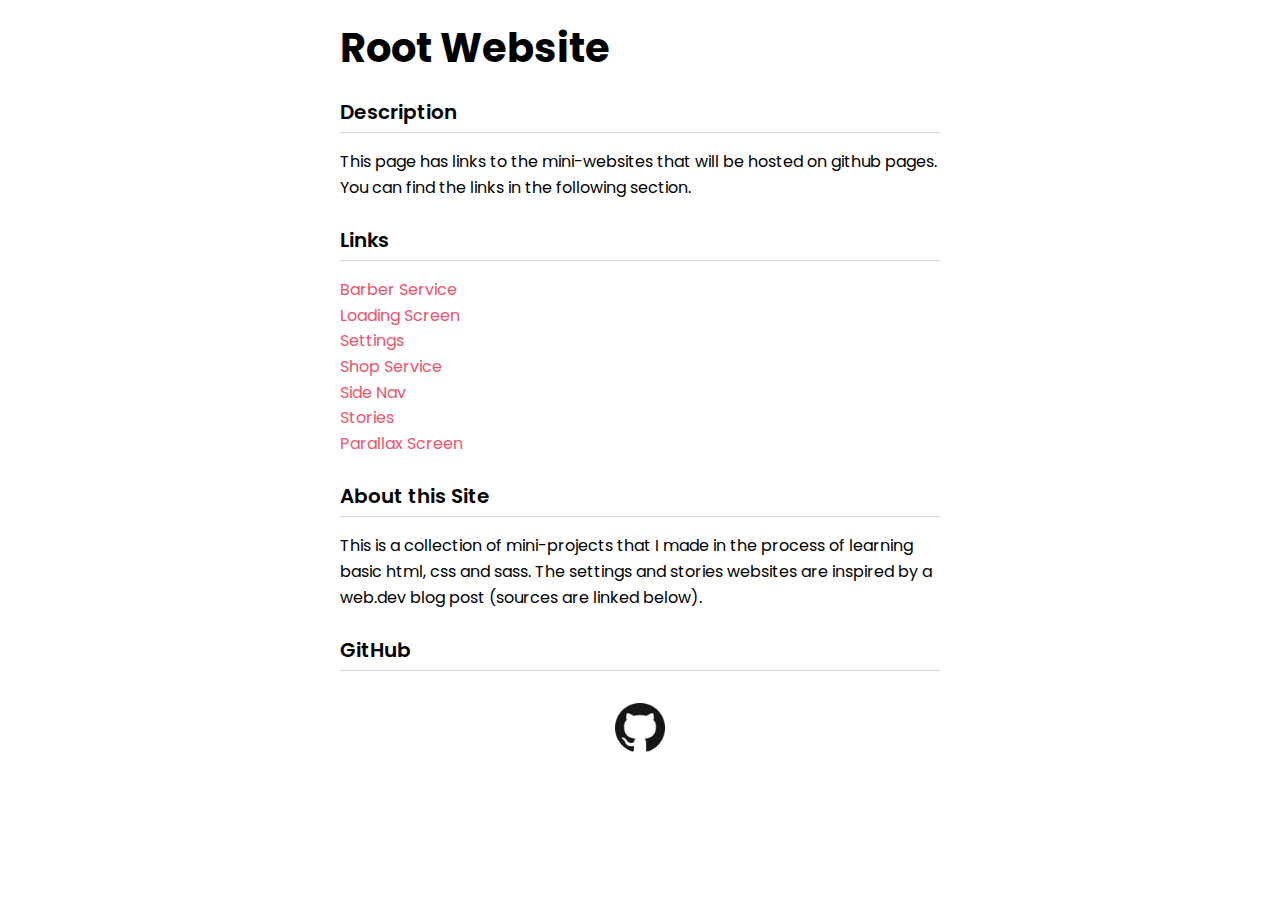
<file: index.html>
<!DOCTYPE html>
<html lang="en">
<head>
    <meta charset="UTF-8">
    <meta http-equiv="X-UA-Compatible" content="IE=edge">
    <meta name="viewport" content="width=device-width, initial-scale=1.0">
    <title>Root Website</title>
    <link rel="preconnect" href="https://fonts.googleapis.com">
<link rel="preconnect" href="https://fonts.gstatic.com" crossorigin>
<link href="https://fonts.googleapis.com/css2?family=Poppins&display=swap" rel="stylesheet">
    <link rel="stylesheet" href="index.css">
</head>
<body class='container'>
    
    <header >
        <h1>Root Website</h1>
    </header>

    <section>
        <h2>Description</h2>
        <article class="desc">
            This page has links to the mini-websites that will be hosted on 
            github pages. You can find the links in the following section.
        </article>
    </section>

    <section>
        <h2>Links</h2>
        <ul class="links">
            <li><a href="/mini-websites-compilation/barber-service/">Barber Service</a></li>
            <li><a href="/mini-websites-compilation/loading-screen/">Loading Screen</a></li>
            <li><a href="/mini-websites-compilation/settings/">Settings</a></li>
            <li><a href="/mini-websites-compilation/shop-service/">Shop Service</a></li>
            <li><a href="/mini-websites-compilation/side-nav/">Side Nav</a></li>
            <li><a href="/mini-websites-compilation/stories/">Stories</a></li>
            <li><a href="/mini-websites-compilation/parallax-screen/">Parallax Screen</a></li>
        </ul>
    </section>

    <section class="about">
        <h2>About this Site</h2>
        <article>
            This is a collection of mini-projects that I made in the process of learning basic html, css and sass. The settings and stories websites are inspired by a web.dev blog post (sources are linked below).
        </article>
    </section>

    <section class="github-link">
        <h2>GitHub</h2>
        <div class="github-img">    
            <a href="https://github.com/KrishnaBellamkonda"><img id="github" src="./github-pages-website/GitHub-Mark-64px.png" alt="github-link"></a>
        </div>
    </section>

</body>
</html>
</file>
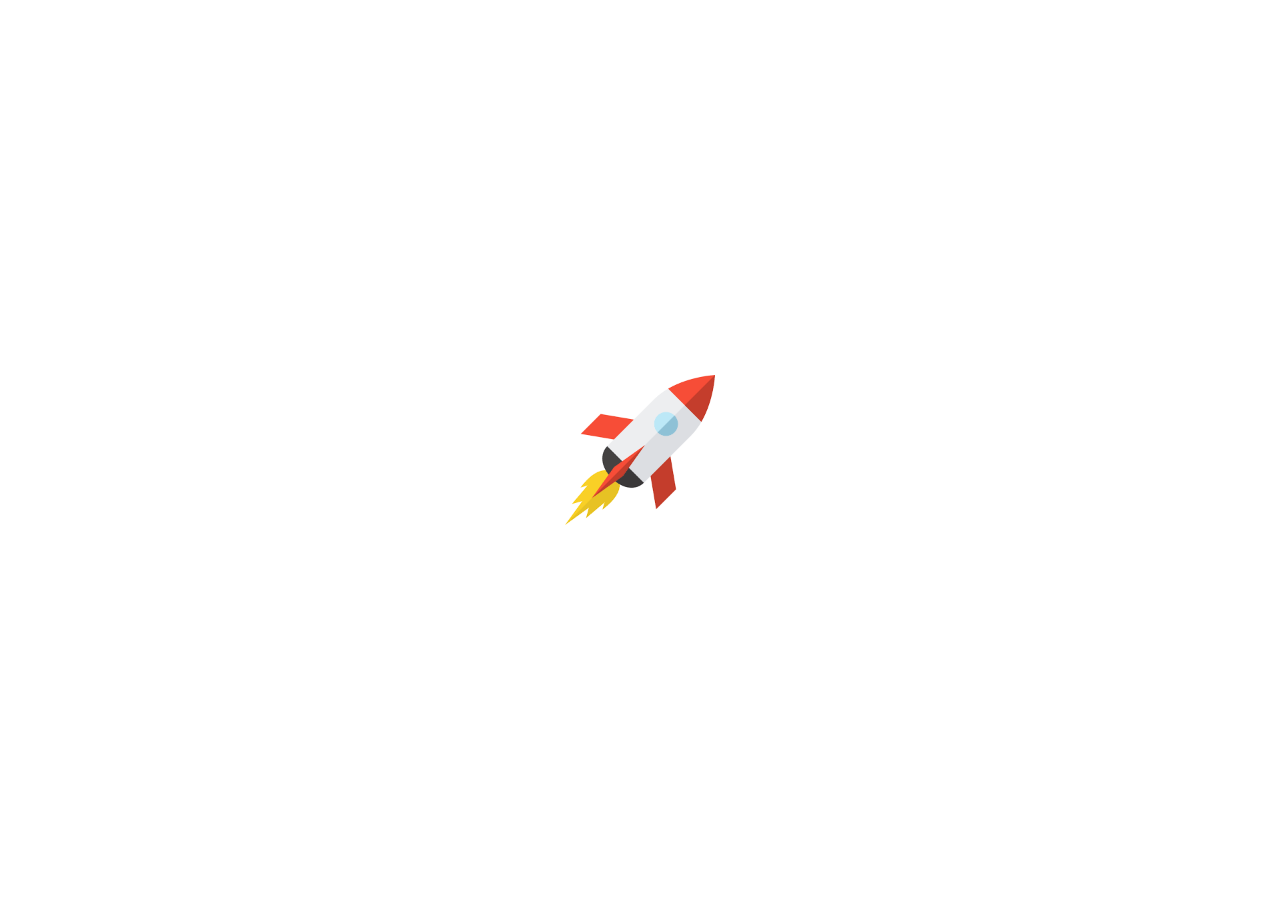
<file: loading-screen/index.html>
<!DOCTYPE html>
<html lang="en">
<head>
    <meta charset="UTF-8">
    <meta http-equiv="X-UA-Compatible" content="IE=edge">
    <meta name="viewport" content="width=device-width, initial-scale=1.0">
    <title>Loading Screen</title>
    <link rel="stylesheet" href="./style/style.css">
    
</head>
<body>

    <main class="main-content">
       
        <img class="cloud-1" id="cloud2" src="./pics/cloud.png" alt="">
        <img class="rocket" src="./pics/rocket.png" alt="">
        
        <img class="cloud-2" id="cloud1" src="./pics/cloud.png" alt="">
            
    </main>


</body>
</html>
</file>
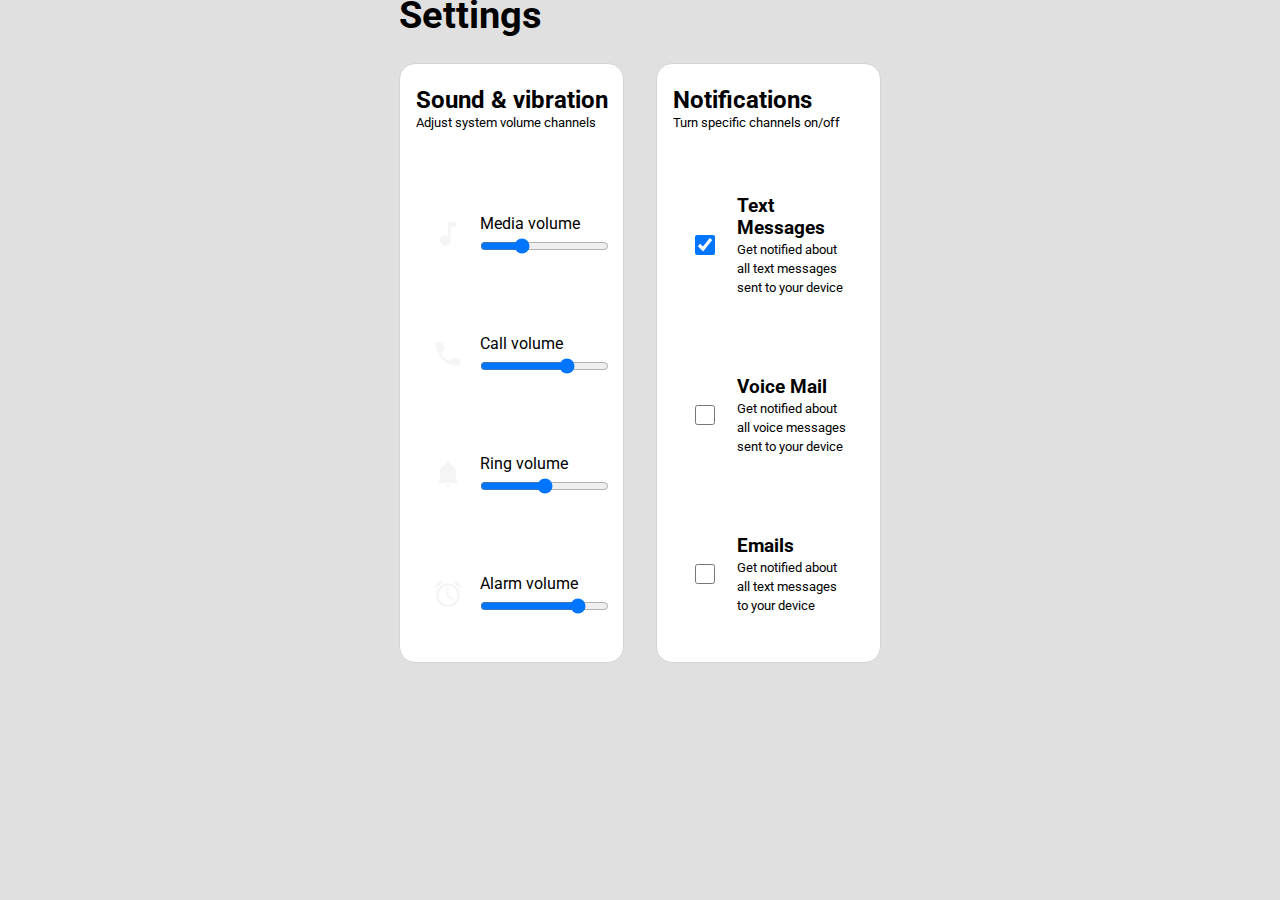
<file: settings/index.html>
<!DOCTYPE html>
<html lang="en">
<head>
    <meta charset="UTF-8">
    <meta http-equiv="X-UA-Compatible" content="IE=edge">
    <meta name="viewport" content="width=device-width, initial-scale=1.0">
    <link rel="preconnect" href="https://fonts.gstatic.com">
    <link href="https://fonts.googleapis.com/css2?family=Roboto&display=swap" rel="stylesheet">
    <link rel="stylesheet" href="./style/style.css">
    <title>Settings</title>
</head>
<body>
    <main>
        <h1>Settings</h1>
        
        <form>
  
          <section>
            <header>
              <h2>Sound & vibration</h2>
              <small>Adjust system volume channels</small>
            </header>
            
            <fieldset>
              
              <div class="fieldset-item">
                <picture aria-hidden="true">
                  <svg viewBox="0 0 24 24">
                    <title>A note icon</title>
                    <path d="M12 3v10.55c-.59-.34-1.27-.55-2-.55-2.21 0-4 1.79-4 4s1.79 4 4 4 4-1.79 4-4V7h4V3h-6z"/>
                  </svg>
                </picture>
                <div class="input-stack">
                  <label 
                    for="media-volume" 
                    id="media-volume" 
                    aria-hidden="true">
                      Media volume
                  </label>
                  <input 
                    name="media-volume" 
                    aria-labelledby="media-volume" 
                    type="range" 
                    value="3" 
                    max="10" 
                    style="--track-fill: 30%"
                  >
                </div>
              </div>
  
              <div class="fieldset-item">
                <picture aria-hidden="true">
                  <title>A phone icon</title>
                  <svg viewBox="0 0 24 24">
                    <path d="M6.62 10.79c1.44 2.83 3.76 5.14 6.59 6.59l2.2-2.2c.27-.27.67-.36 1.02-.24 1.12.37 2.33.57 3.57.57.55 0 1 .45 1 1V20c0 .55-.45 1-1 1-9.39 0-17-7.61-17-17 0-.55.45-1 1-1h3.5c.55 0 1 .45 1 1 0 1.25.2 2.45.57 3.57.11.35.03.74-.25 1.02l-2.2 2.2z"/>
                  </svg>
                </picture>
                <div class="input-stack">
                  <label for="call-volume" id="call-volume" aria-hidden="true">Call volume</label>
                  <input 
                    name="call-volume" 
                    aria-labelledby="call-volume" 
                    type="range" 
                    value="7" 
                    max="10" 
                    style="--track-fill: 70%"
                  >
                </div>
              </div>
  
              <div class="fieldset-item">
                <picture aria-hidden="true">
                  <svg viewBox="0 0 24 24">
                    <title>A bell icon</title>
                    <path d="M12 22c1.1 0 2-.9 2-2h-4c0 1.1.89 2 2 2zm6-6v-5c0-3.07-1.64-5.64-4.5-6.32V4c0-.83-.67-1.5-1.5-1.5s-1.5.67-1.5 1.5v.68C7.63 5.36 6 7.92 6 11v5l-2 2v1h16v-1l-2-2z"/>
                  </svg>
                </picture>
                <div class="input-stack">
                  <label for="ring-volume" id="ring-volume" aria-hidden="true">Ring volume</label>
                  <input 
                    name="ring-volume" 
                    aria-labelledby="ring-volume" 
                    type="range" 
                    value="5" 
                    max="10" 
                    style="--track-fill: 50%"
                  >
                </div>
              </div>
  
              <div class="fieldset-item">
                <picture aria-hidden="true">
                  <svg viewBox="0 0 24 24">
                    <title>An alarm clock icon</title>
                    <path d="M22 5.72l-4.6-3.86-1.29 1.53 4.6 3.86L22 5.72zM7.88 3.39L6.6 1.86 2 5.71l1.29 1.53 4.59-3.85zM12.5 8H11v6l4.75 2.85.75-1.23-4-2.37V8zM12 4c-4.97 0-9 4.03-9 9s4.02 9 9 9c4.97 0 9-4.03 9-9s-4.03-9-9-9zm0 16c-3.87 0-7-3.13-7-7s3.13-7 7-7 7 3.13 7 7-3.13 7-7 7z"/>
                  </svg>
                </picture>
                <div class="input-stack">
                  <label for="alarm-volume" id="alarm-volume" aria-hidden="true">Alarm volume</label>
                  <input 
                    name="alarm-volume" 
                    aria-labelledby="alarm-volume" 
                    type="range" 
                    value="8" 
                    max="10" 
                    style="--track-fill: 80%"
                  >
                </div>
              </div>
              
            </fieldset>
          </section>
  
          <section>
            <header>
              <h2>Notifications</h2>
              <small>Turn specific channels on/off</small>
            </header>
            
            <fieldset>
  
              <div class="fieldset-item">
                <input 
                  type="checkbox"
                  checked
                  id="text-notifications"
                  name="text-notifications"
                >
                <div class="input-stack">
                  <label for="text-notifications">
                    <h3>Text Messages</h3>
                    <small>Get notified about all text messages sent to your device</small>
                  </label>
                </div>
              </div>
  
              <div class="fieldset-item">
                <input 
                  type="checkbox"
                  id="voice-notifications"
                  name="voice-notifications"
                >
                <div class="input-stack">
                  <label for="voice-notifications">
                    <h3>Voice Mail</h3>
                    <small>Get notified about all voice messages sent to your device</small>
                  </label>
                </div>
              </div>
  
              <div class="fieldset-item">
                <input 
                  type="checkbox"
                  id="email-notifications"
                  name="email-notifications"
                >
                <div class="input-stack">
                  <label for="email-notifications">
                    <h3>Emails</h3>
                    <small>Get notified about all text messages to your device</small>
                  </label>
                </div>
              </div>
  
            </fieldset>
          </section>
  
        </form>
      </main>

      <script src="./app.js"></script>
</body>
</html>
</file>
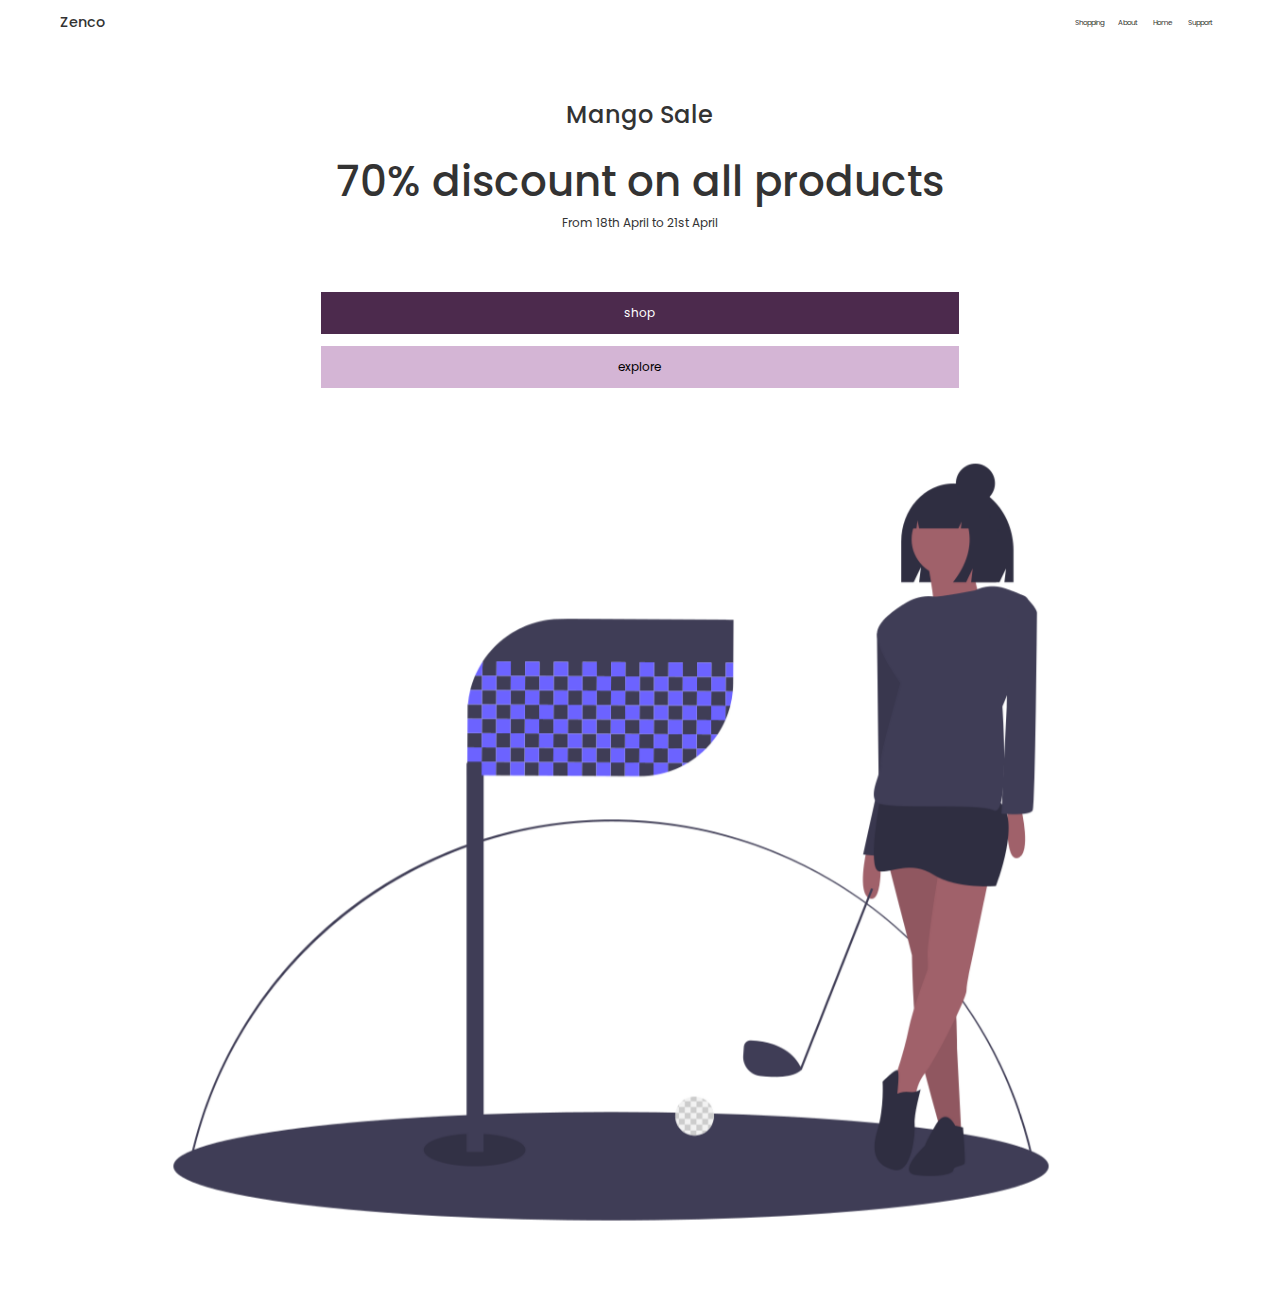
<file: shop-service/index.html>
<!DOCTYPE html>
<html lang="en">
<head>
    <meta charset="UTF-8">
    <meta http-equiv="X-UA-Compatible" content="IE=edge">
    <meta name="viewport" content="width=device-width, initial-scale=1.0">
    <link rel="preconnect" href="https://fonts.gstatic.com">
    <link href="https://fonts.googleapis.com/css2?family=Poppins:wght@400;600&display=swap" rel="stylesheet">
    <link rel="stylesheet" href="https://maxcdn.bootstrapcdn.com/bootstrap/3.4.1/css/bootstrap.min.css">
    <script src="https://ajax.googleapis.com/ajax/libs/jquery/3.5.1/jquery.min.js"></script>
    <script src="https://maxcdn.bootstrapcdn.com/bootstrap/3.4.1/js/bootstrap.min.js"></script>
    <link rel="stylesheet" href="./style.css">
    <title>Zenco Page Layout</title>
</head>
<body>
    
    <div class="circle big"></div>
    <div class="circle small"></div>


    <div class="container">

        <header>
            <h1>Zenco</h1>
            <ul class="toggles">
                <li><a href="#">Shopping</a></li>
                <li><a href="#">About</a></li>
                <li><a href="#">Home</a></li>
                <li><a href="#">Support</a></li>
            </ul>
        </header>


        <main>

            <h3>Mango Sale</h3>
            <h2>70% discount on all products</h2>
            <p>From 18th April to 21st April</p>

            <div class="buttons">
                <div class="button shop">
                    <a href="#" class="button">
                        shop
                    </a>
                </div>
                
                <div class="button explore">
                    <a href="#" class="button explore">
                        explore
                    </a>
                </div>
            </div>

        </main>

                
        <div id = "gal" class="carousel slide" data-ride="carousel">
            
            <div class="carousel-indicators">
                <ol>
                    <li href="#gal" class="carousel-indicator" data-slide-to="0"></li>
                    <li href="#gal" class="carousel-indicator" data-slide-to="1"></li>
                    <li href="#gal" class="carousel-indicator" data-slide-to="2"></li>
                    <li href="#gal" class="carousel-indicator" data-slide-to="3"></li>
                </ol>
            </div>
            <!-- Slide -->
            <div class="carousel-inner">
                <div class="item active">
                    <img src="./pics/golf.png" alt="">
                    <h4 class="carousel-caption"></h4>
                </div>
                <div class="item">
                    <img src="./pics/fashion_remove_bg.png" alt="">
                    <h4 class="carousel-caption"></h4>
                </div>
                <div class="item">
                    <img src="./pics/mail_removed_bg.png" alt="">
                    <h4 class="carousel-caption"></h4>
                </div>
            </div>
        </div>


        

    </div>


</body>
</html>
</file>
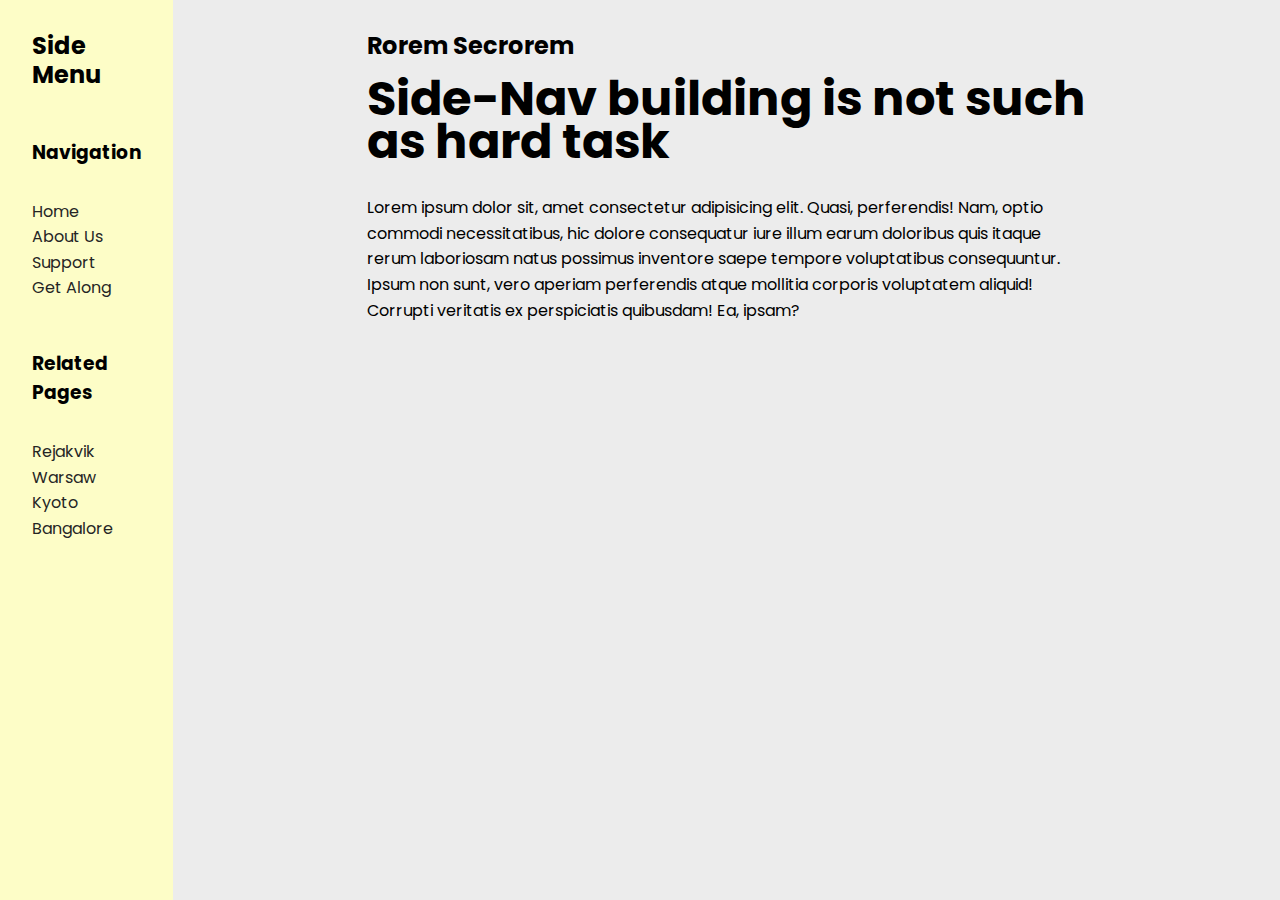
<file: side-nav/index.html>
<!DOCTYPE html>
<html lang="en">
<head>
    <meta charset="UTF-8">
    <meta http-equiv="X-UA-Compatible" content="IE=edge">
    <meta name="viewport" content="width=device-width, initial-scale=1.0">
    <link rel="stylesheet" href="./style/style.css">
    <link rel="preconnect" href="https://fonts.googleapis.com">
    <link rel="preconnect" href="https://fonts.gstatic.com" crossorigin>
    <link href="https://fonts.googleapis.com/css2?family=Poppins&display=swap" rel="stylesheet">
    <title>Side Nav</title>
</head>
<body>
    
    <aside class="sidenav" id="sidenav">
        <div class="sidenav-container">

            <h1>Side Menu</h1>
            <nav>
                <h3>Navigation</h3>
                <ul>
                    <li><a href="#">Home</a></li>
                </ul>
                <ul>
                    <li><a href="#">About Us</a></li>
                </ul>
                <ul>
                    <li><a href="#">Support</a></li>
                </ul>
                <ul>
                    <li><a href="#">Get Along</a></li>
                </ul>
            </nav>
            <div class="related-pages">
                <h3>Related Pages</h3>
                <ul>
                    <li><a href="#">Rejakvik</a></li>
                </ul>
                <ul>
                    <li><a href="#">Warsaw</a></li>
                </ul>
                <ul>
                    <li><a href="#">Kyoto</a></li>
                </ul>
                <ul>
                    <li><a href="#">Bangalore</a></li>
                </ul>
            </div>
        </div>

        <a href="#" id="sidenav-close" class="sidenav-close"></a>
    </aside>

    <main>
        <header>
            <a href="#sidenav" id="hamburger">
                <svg viewBox="0 0 100 80" width="40" height="40">
                    <rect width="100" height="20"></rect>
                    <rect y="30" width="100" height="20"></rect>
                    <rect y="60" width="100" height="20"></rect>
                </svg>
            </a>
              <h1>Rorem Secrorem</h1>
        </header>

        <h2>Side-Nav building is not such as hard task</h2>
        <p>Lorem ipsum dolor sit, amet consectetur adipisicing elit. Quasi, perferendis! Nam, optio commodi necessitatibus, hic dolore consequatur iure illum earum doloribus quis itaque rerum laboriosam natus possimus inventore saepe tempore voluptatibus consequuntur. Ipsum non sunt, vero aperiam perferendis atque mollitia corporis voluptatem aliquid! Corrupti veritatis ex perspiciatis quibusdam! Ea, ipsam?</p>
    </main>

    <script src="./app.js"></script>
</body>
</html>
</file>
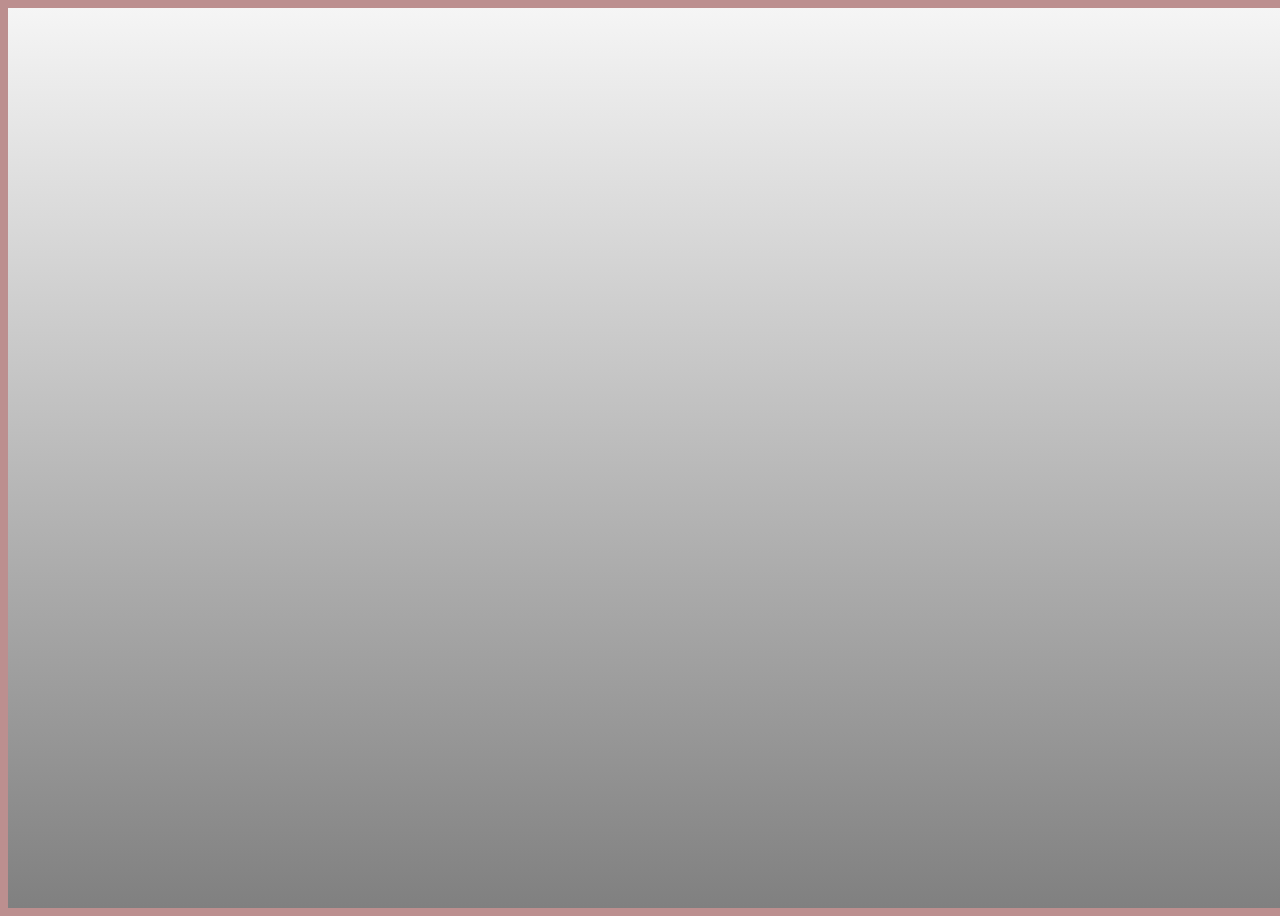
<file: stories/index.html>
<!DOCTYPE html>
<html lang="en">
<head>
    <meta charset="UTF-8">
    <meta http-equiv="X-UA-Compatible" content="IE=edge">
    <meta name="viewport" content="width=device-width, initial-scale=1.0">
    <link rel="stylesheet" href="./style/style.css">
    <title>Stories</title>
</head>
<body>
    
    <div class="stories"> 
        <section class="user">
          <article class="story" style="--bg: url(https://picsum.photos/480/840);"></article> 
          <article class="story" style="--bg: url(https://picsum.photos/480/841);"></article>
        </section>
        <section class="user">
          <article class="story" style="--bg: url(https://picsum.photos/481/840);"></article>
        </section>
        <section class="user">
          <article class="story" style="--bg: url(https://picsum.photos/481/841);"></article>
        </section>
        <section class="user">
          <article class="story" style="--bg: url(https://picsum.photos/482/840);"></article>
          <article class="story" style="--bg: url(https://picsum.photos/482/843);"></article>
          <article class="story" style="--bg: url(https://picsum.photos/482/844);"></article>
        </section>
      </div>
  

</body>
</html>
</file>
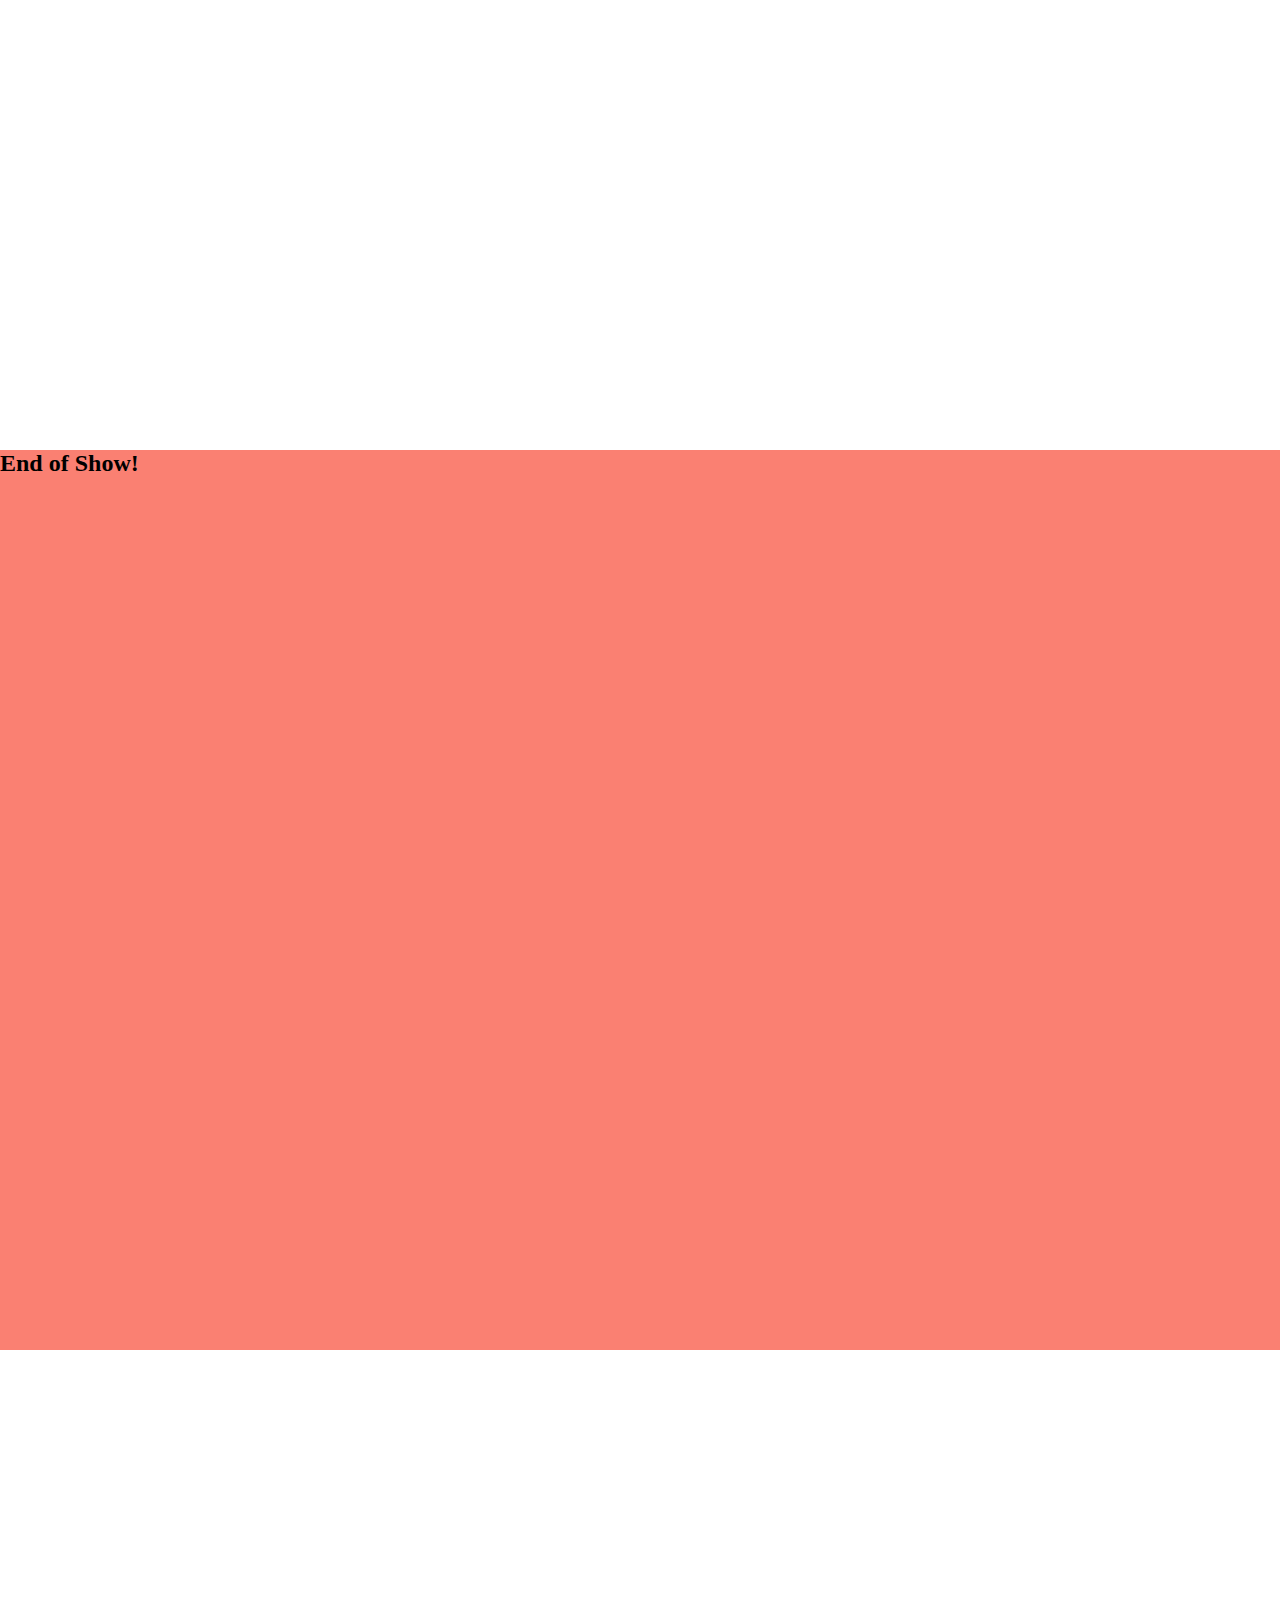
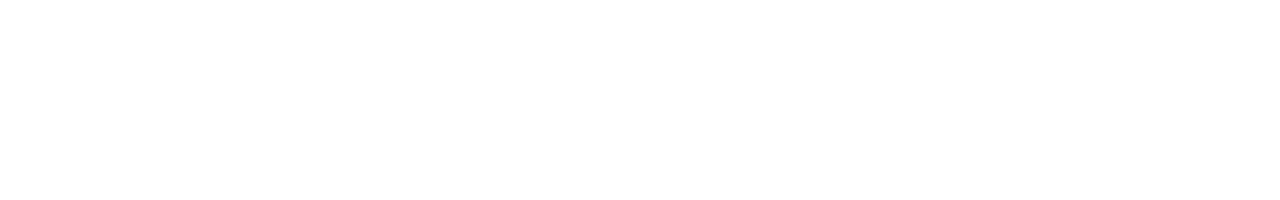
<file: parallax-screen/boxes_paralles.html>
<!DOCTYPE html>
<html lang="en">
<head>
    <meta charset="UTF-8">
    <meta http-equiv="X-UA-Compatible" content="IE=edge">
    <meta name="viewport" content="width=device-width, initial-scale=1.0">
    <title>Boxes Parallax</title>
    <link rel="stylesheet" href="./style/parallel.css">
</head>
<body>
    
    <div class="parallax">
        <div id="big-circle" class="circle big"></div>
        <div class="circle small"></div>
    </div>
    
    <div class="end">
        <h2>End of Show!</h2>
    </div>

    <script src="./parallax.js"></script>
</body>
</html>
</file>
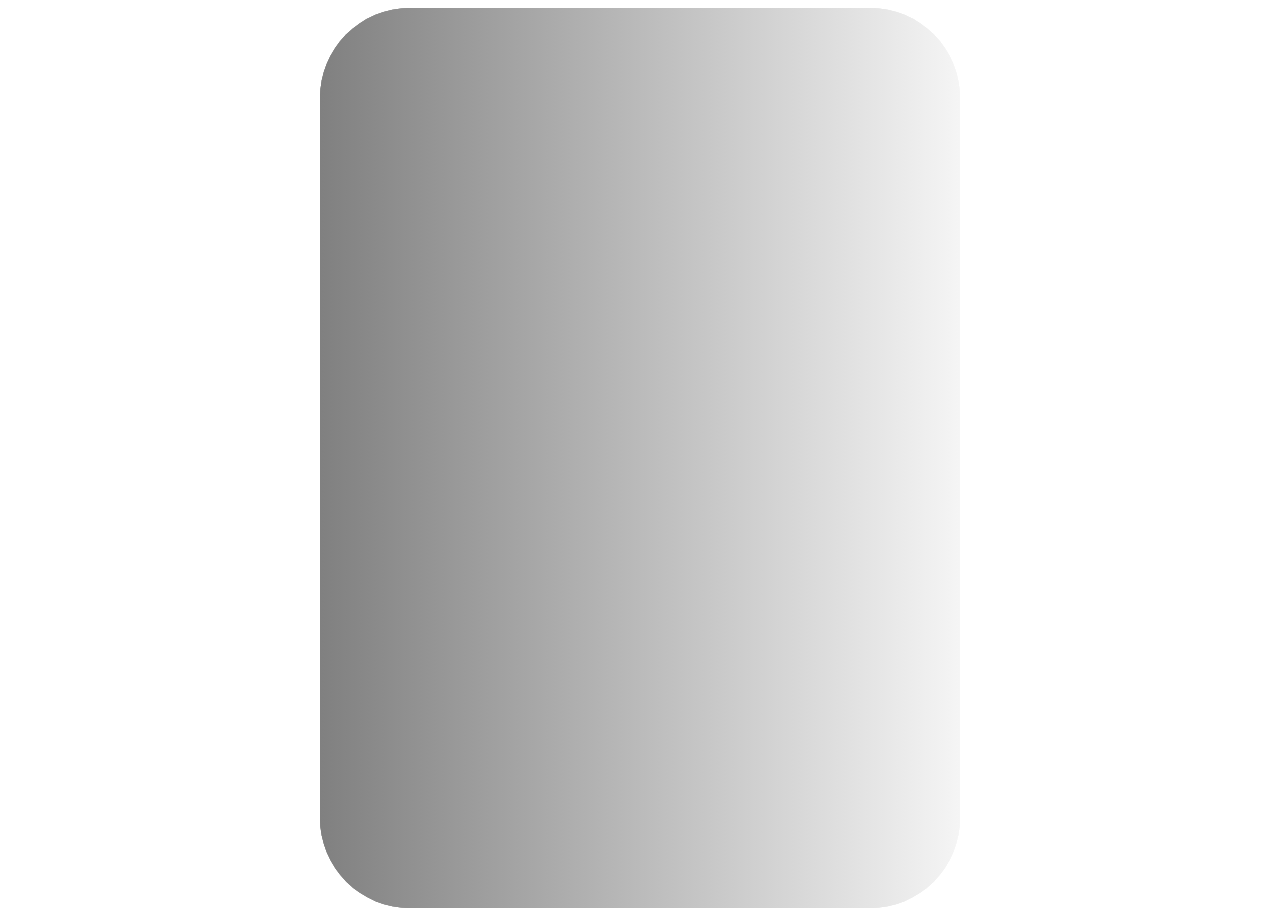
<file: stories/test/test.html>
<!DOCTYPE html>
<html lang="en">
<head>
    <meta charset="UTF-8">
    <meta http-equiv="X-UA-Compatible" content="IE=edge">
    <meta name="viewport" content="width=device-width, initial-scale=1.0">
    <link rel="stylesheet" href="./style/style.css">
    <title>Stories Test</title>
</head>
<body>
    
    <div class="stories">

       <section class="user" data-id="1">
           <article class="story" style="--bg:url(https://picsum.photos/480/840);"></article>
           <article class="story" style="--bg:url(https://picsum.photos/481/841);"></article>
           <article class="story" style="--bg:url(https://picsum.photos/482/840);"></article>
       </section>
       <section class="user" data-id="2">
           <article class="story" style="--bg:url(https://picsum.photos/483/841);"></article>
           <article class="story" style="--bg:url(https://picsum.photos/481/841);"></article>
           <article class="story" style="--bg:url(https://picsum.photos/483/843);"></article>
       </section>
       <section class="user" data-id="3">
           <article class="story" style="--bg:url(https://picsum.photos/482/846);"></article>
           <article class="story" style="--bg:url(https://picsum.photos/481/844);"></article>
           <article class="story" style="--bg:url(https://picsum.photos/482/842);"></article>
       </section>
       <section class="user" data-id="4">
           <article class="story" style="--bg:url(https://picsum.photos/481/844);"></article>
           <article class="story" style="--bg:url(https://picsum.photos/480/844);"></article>
           <article class="story" style="--bg:url(https://picsum.photos/482/839);"></article>
       </section>
    </div>

    <script src="./app.js"></script>
</body>
</html>


<!-- url(https://picsum.photos/482/844) -->
</file>
<file: index.css>
* {
    padding: 0;
    margin: 0;
    box-sizing: border-box;
}

/*Default fonts and sizes*/
*, html {
    font-size: 16px;
    font-family: 'Poppins', sans-serif;
}

html {
    --spacing-xl:2.5rem;
    --spacing-l:2rem;
    --spacing-m:1.5rem;
    --spacing-s:1rem;
    --spacing-xs:0.5rem;
    --spacing-xxs:0.25rem;
}

html {
    --clr-accent:rgb(236, 84, 109);
}

h1 {
    font-size: 2.5rem;
    line-height: 0.8em;
}

h2 {
    font-size: 1.25rem;
    line-height: 1.6em;
    font-weight: 600;
}

article {
    font-size: 1rem;
    line-height: 1.6em;
}

a {
    font-size: 1rem;
    line-height: 1.6em;
}

/*Utility*/
.container {
    max-width: clamp(200px,70%, 600px);
    margin: 0 auto;
}



/*Background*/

/*Sections*/
header {
    padding-block: var(--spacing-l);
}

section {
    margin-block-end: var(--spacing-m);
}

.links {
    list-style: none;
}

.links a {
    text-decoration: none;
    color: var(--clr-accent);

}

.links li:hover {
    transform: scale(1.1);
    transition: transform 0.3s ease-in;
}

h2 {
    padding-block-end: var(--spacing-xxs);
    border-block-end: solid 0.5px rgb(219, 213, 213);
    margin-block-end: var(--spacing-s);
}


.github-img {
    display: flex;
    justify-content: center;
}

#github {
    margin-block-start: var(--spacing-s);
    width: 50px;
    height: 50px;
}
</file>
<file: loading-screen/style/style.css>
* {
  padding: 0;
  margin: 0;
  -webkit-box-sizing: border-box;
          box-sizing: border-box;
}

body {
  position: absolute;
  height: 100vh;
  width: 100%;
  display: -webkit-box;
  display: -ms-flexbox;
  display: flex;
  -webkit-box-align: center;
      -ms-flex-align: center;
          align-items: center;
  -ms-flex-pack: distribute;
      justify-content: space-around;
  -webkit-box-orient: horizontal;
  -webkit-box-direction: normal;
      -ms-flex-direction: row;
          flex-direction: row;
}

body .main-content {
  position: absolute;
  width: 70%;
  height: 70%;
  overflow: hidden;
}

body .main-content .rocket {
  position: absolute;
  width: 150px;
  top: 50%;
  left: 50%;
  -webkit-transform: translate(-50%, -50%);
          transform: translate(-50%, -50%);
  -webkit-animation: RocketMove 4s ease-in infinite alternate;
          animation: RocketMove 4s ease-in infinite alternate;
}

body .main-content .cloud-1, body .main-content .cloud-2 {
  position: absolute;
  width: 100px;
}

body .main-content .cloud-1 {
  top: 20%;
  right: 70%;
  -webkit-transform: translate(130%, -300%);
          transform: translate(130%, -300%);
  -webkit-animation: cloudOneMove 2s ease-in infinite 1s;
          animation: cloudOneMove 2s ease-in infinite 1s;
}

body .main-content .cloud-2 {
  top: 75%;
  right: 17%;
  -webkit-transform: translate(-130%, 300%);
          transform: translate(-130%, 300%);
  -webkit-animation: cloudTwoMove 2s ease-in infinite 0.2s;
          animation: cloudTwoMove 2s ease-in infinite 0.2s;
}

@-webkit-keyframes RocketMove {
  from {
    -webkit-transform: translate(-50%, -50%);
            transform: translate(-50%, -50%);
  }
  to {
    -webkit-transform: translate(0%, 0%);
            transform: translate(0%, 0%);
  }
}

@keyframes RocketMove {
  from {
    -webkit-transform: translate(-50%, -50%);
            transform: translate(-50%, -50%);
  }
  to {
    -webkit-transform: translate(0%, 0%);
            transform: translate(0%, 0%);
  }
}

@-webkit-keyframes cloudOneMove {
  from {
    -webkit-transform: translate(130%, -300%);
            transform: translate(130%, -300%);
  }
  to {
    -webkit-transform: translate(-230%, 300%);
            transform: translate(-230%, 300%);
  }
}

@keyframes cloudOneMove {
  from {
    -webkit-transform: translate(130%, -300%);
            transform: translate(130%, -300%);
  }
  to {
    -webkit-transform: translate(-230%, 300%);
            transform: translate(-230%, 300%);
  }
}

@-webkit-keyframes cloudTwoMove {
  from {
    -webkit-transform: translate(230%, -300%);
            transform: translate(230%, -300%);
  }
  to {
    -webkit-transform: translate(-130%, 300%);
            transform: translate(-130%, 300%);
  }
}

@keyframes cloudTwoMove {
  from {
    -webkit-transform: translate(230%, -300%);
            transform: translate(230%, -300%);
  }
  to {
    -webkit-transform: translate(-130%, 300%);
            transform: translate(-130%, 300%);
  }
}
/*# sourceMappingURL=style.css.map */
</file>
<file: settings/style/style.css>
*, *::after, *::before {
  padding: 0;
  margin: 0;
  -webkit-box-sizing: border-box;
          box-sizing: border-box;
  border: none;
}

/*Global variables*/
/*Color*/
:root {
  --clr-accent:hsla(345, 100%, 73%, 0.979);
  --clr-entire-background:rgb(77, 77, 77);
  --clr-fieldset-background:rgb(224, 224, 224);
  --clr-slide-background:rgb(90, 90, 90);
}

/*Spacing and padding*/
:root {
  font-size: 16px;
  --spacing-sm:0.3rem;
  --spacing-m:0.6rem;
  --spacing-x:0.9rem;
  --spacing-xl:1.2rem;
}

/*Typography*/
body {
  font-family: 'Roboto', sans-serif;
}

h1 {
  font-size: 2.4em;
  line-height: 0.8em;
}

h2 {
  font-size: 1.5rem;
  line-height: 1em;
}

h4 {
  font-size: 1rem;
  line-height: 1.6em;
}

svg {
  height: clamp(1.5rem, 2rem, 3.5rem);
  width: clamp(1.5rem, 2rem, 3.5rem);
  fill: whitesmoke;
}

input[type="checkbox"] {
  height: clamp(0.75rem, 1.25rem, 2.5rem);
  width: clamp(0.75rem, 1.25rem, 2.5rem);
}

/*Layout*/
body {
  background-color: var(--clr-fieldset-background);
}

main {
  display: -ms-grid;
  display: grid;
  gap: 2rem;
  place-content: center;
  /*To place the content in the center, this is being used*/
  /*If max-width is not being used - place content with other columns does not work
    maybe a bug
    */
}

form {
  /*The main interaction between the two sections*/
  display: -ms-grid;
  display: grid;
  -ms-grid-columns: (minmax(calc(min(10ch, 100%)), 25ch))[auto-fit];
      grid-template-columns: repeat(auto-fit, minmax(calc(min(10ch, 100%)), 25ch));
  max-width: 89vw;
  gap: 2rem 2rem;
}

section {
  display: -ms-grid;
  display: grid;
  gap: 1rem;
  background-color: white;
  border: 1px solid #d4d4d4;
  border-radius: 1rem;
  -webkit-padding-after: 1rem;
          padding-block-end: 1rem;
}

section header {
  -webkit-padding-before: 1.5rem;
          padding-block-start: 1.5rem;
  -webkit-padding-after: 1rem;
          padding-block-end: 1rem;
  padding-inline: 1rem;
  text-align: left;
}

fieldset {
  display: -ms-grid;
  display: grid;
  gap: 1rem;
}

.fieldset-item {
  display: -ms-grid;
  display: grid;
  -ms-grid-columns: 2rem 1fr;
      grid-template-columns: 2rem 1fr;
  gap: 1rem;
  /*Padding*/
  -webkit-padding-start: 2rem;
          padding-inline-start: 2rem;
  -webkit-padding-end: 2rem;
          padding-inline-end: 2rem;
  padding-block: 2rem 2rem;
}

.fieldset-item picture {
  display: -webkit-box;
  display: -ms-flexbox;
  display: flex;
  -webkit-box-pack: justify;
      -ms-flex-pack: justify;
          justify-content: space-between;
  -webkit-box-align: center;
      -ms-flex-align: center;
          align-items: center;
}

.fieldset-item input[type="checkbox"] {
  margin: auto;
}

.input-stack {
  display: -webkit-box;
  display: -ms-flexbox;
  display: flex;
  -webkit-box-orient: vertical;
  -webkit-box-direction: normal;
      -ms-flex-direction: column;
          flex-direction: column;
  -webkit-box-align: start;
      -ms-flex-align: start;
          align-items: flex-start;
  -webkit-box-pack: justify;
      -ms-flex-pack: justify;
          justify-content: space-between;
}
/*# sourceMappingURL=style.css.map */
</file>
<file: shop-service/style.css>
*, *::after, *::before {
  padding: 0;
  margin: 0;
  -webkit-box-sizing: border-box;
          box-sizing: border-box;
  -webkit-margin-before: 0;
          margin-block-start: 0;
  -webkit-margin-after: 0;
          margin-block-end: 0;
  -webkit-margin-start: 0;
          margin-inline-start: 0;
  -webkit-margin-end: 0;
          margin-inline-end: 0;
  -webkit-padding-before: 0;
          padding-block-start: 0;
  -webkit-padding-after: 0;
          padding-block-end: 0;
  -webkit-padding-start: 0;
          padding-inline-start: 0;
  -webkit-padding-end: 0;
          padding-inline-end: 0;
}

/*Typography*/
html {
  font-size: 12px;
}

body {
  font-family: 'Poppins', sans-serif;
  text-align: center;
}

h1 {
  -webkit-margin-before: 0%;
          margin-block-start: 0%;
  font-size: 1.2rem;
  line-height: 1.2em;
}

h2 {
  font-size: 3.5rem;
  line-height: 0.9em;
}

h3 {
  font-size: 2rem;
  line-height: 1em;
}

p {
  font-size: 1rem;
  line-height: 1.6em;
}

a {
  font-size: 0.8rem;
  line-height: 1.2em;
}

/*Gradients*/
/* Images */
img {
  width: clamp(95%, 3rem, 10rem);
  height: clamp(95%, 3rem, 10rem);
  -o-object-fit: contain;
     object-fit: contain;
  -webkit-margin-end: 0;
          margin-inline-end: 0;
}

/*Sections*/
.container {
  width: clamp(90%, 93vw, 95%);
  margin: 0 auto;
}

header {
  -webkit-padding-before: 1em;
          padding-block-start: 1em;
  -webkit-padding-after: 1em;
          padding-block-end: 1em;
  -webkit-margin-after: 4rem;
          margin-block-end: 4rem;
  display: -webkit-box;
  display: -ms-flexbox;
  display: flex;
  -webkit-box-pack: justify;
      -ms-flex-pack: justify;
          justify-content: space-between;
  -webkit-box-align: center;
      -ms-flex-align: center;
          align-items: center;
}

header .toggles {
  display: -webkit-box;
  display: -ms-flexbox;
  display: flex;
  list-style-type: none;
}

header .toggles li {
  font-size: 0.6rem;
}

header .toggles li a {
  font-size: inherit;
  text-decoration: none;
  color: inherit;
}

header .toggles li {
  margin-inline: 1em;
}

main h3 {
  display: block;
  -webkit-margin-before: 1em;
          margin-block-start: 1em;
}

main h2 {
  margin-block: 3rem 1rem;
}

main h3 {
  -webkit-margin-before: 0.5rem;
          margin-block-start: 0.5rem;
}

main .buttons {
  -webkit-margin-before: 5rem;
          margin-block-start: 5rem;
  display: -webkit-box;
  display: -ms-flexbox;
  display: flex;
  -ms-flex-wrap: wrap;
      flex-wrap: wrap;
  -webkit-box-pack: center;
      -ms-flex-pack: center;
          justify-content: center;
  gap: 1rem;
}

main .buttons .button {
  height: 3.5em;
  width: 7em;
  font-size: 1rem;
  display: -ms-grid;
  display: grid;
  place-items: center;
  -webkit-box-flex: 0;
      -ms-flex: 0 0 55%;
          flex: 0 0 55%;
}

main .buttons .button a {
  text-decoration: none;
  color: inherit;
}

main .buttons .explore {
  background-color: #D4B5D5;
  color: black;
}

main .buttons .shop {
  background-color: #4C2A4D;
  color: white;
}

/*Aesthetics*/
/*# sourceMappingURL=style.css.map */
</file>
<file: side-nav/style/style.css>
*, *::after, *::before {
  padding: 0;
  margin: 0;
  -webkit-box-sizing: border-box;
          box-sizing: border-box;
}

:root {
  font-size: 16px;
  font-family: 'Poppins', sans-serif;
  --clr-background:rgb(236, 236, 236);
  --clr-nav:rgb(253, 253, 199);
  --clr-font-color:rgb(37, 37, 37);
}

h1 {
  font-size: 1.5rem;
  line-height: 1.2em;
}

h2 {
  font-size: 3rem;
  line-height: 0.9em;
}

p, a {
  font-size: 1rem;
  line-height: 1.6em;
}

/*Layout*/
body {
  display: -ms-grid;
  display: grid;
  grid: [stack] 1fr/min-content [stack] 1fr;
}

@media (max-width: 540px) {
  body > * {
    grid-area: stack;
  }
  #sidenav {
    will-change: transform;
    -webkit-transform: translateX(-110vw);
            transform: translateX(-110vw);
  }
  #sidenav:target {
    -webkit-transform: translateX(0);
            transform: translateX(0);
    -webkit-transition: -webkit-transform 0.3s ease-in-out;
    transition: -webkit-transform 0.3s ease-in-out;
    transition: transform 0.3s ease-in-out;
    transition: transform 0.3s ease-in-out, -webkit-transform 0.3s ease-in-out;
  }
}

/*Backgrounds*/
body {
  background-color: var(--clr-background);
}

.sidenav-container {
  background-color: var(--clr-nav);
}

/*SVG*/
svg {
  width: 30px;
  height: 30px;
}

/*Sections*/
main {
  -webkit-margin-before: 2rem;
          margin-block-start: 2rem;
  max-width: 95%;
  margin-inline: auto;
}

main header {
  display: -webkit-box;
  display: -ms-flexbox;
  display: flex;
  gap: 2rem;
  -webkit-box-align: center;
      -ms-flex-align: center;
          align-items: center;
}

main > h2, main h3, main p {
  max-inline-size: 45rem;
}

main h2 {
  margin-block: 1rem 2rem;
}

.sidenav {
  min-height: 100vh;
  display: -webkit-box;
  display: -ms-flexbox;
  display: flex;
  z-index: 2;
}

.sidenav .sidenav-close {
  -webkit-box-flex: 1;
      -ms-flex-positive: 1;
          flex-grow: 1;
}

.sidenav .sidenav-container {
  display: -webkit-box;
  display: -ms-flexbox;
  display: flex;
  -webkit-box-orient: vertical;
  -webkit-box-direction: normal;
      -ms-flex-direction: column;
          flex-direction: column;
  gap: 3rem;
  -webkit-padding-before: 2rem;
          padding-block-start: 2rem;
  -webkit-padding-start: 2rem;
          padding-inline-start: 2rem;
  -webkit-padding-end: 2rem;
          padding-inline-end: 2rem;
}

.sidenav .sidenav-container ul {
  list-style: none;
}

.sidenav .sidenav-container ul a {
  text-decoration: none;
  color: var(--clr-font-color);
}

.sidenav h3 {
  -webkit-margin-after: 2rem;
          margin-block-end: 2rem;
}

#hamburger:is(:hover, :focus) svg {
  fill: #e6107b;
}

@media (min-width: 540px) {
  #sidenav-close,
  #hamburger {
    display: none;
  }
}
/*# sourceMappingURL=style.css.map */
</file>
<file: stories/style/style.css>
body {
  min-block-size: 100vh;
  background-color: rosybrown;
}

.stories {
  /*Set window height for viewing*/
  min-block-size: 100vh;
  min-inline-size: 100vw;
  display: -ms-grid;
  display: grid;
  /*grid auto-flow sets the required number of columns/rows depending
    on the number of children*/
  grid: 1fr / auto-flow 100%;
  background-color: #9dfa72;
  -ms-scroll-snap-type: x mandatory;
      scroll-snap-type: x mandatory;
  overflow-x: auto;
  overscroll-behavior: contain;
}

.user {
  /* outer */
  /*Important to stop overscrolling*/
  scroll-snap-align: start;
  scroll-snap-stop: always;
  /*Create a stack => one on top of another layout
    of individul stories from the same user*/
  display: -ms-grid;
  display: grid;
  grid: [stack] 1fr/[stack] 1fr;
}

.story {
  grid-area: stack;
  background-size: cover;
  background-image: var(--bg), -webkit-gradient(linear, left bottom, left top, from(gray), to(whitesmoke));
  background-image: var(--bg), linear-gradient(to top, gray, whitesmoke);
  -webkit-user-select: none;
     -moz-user-select: none;
      -ms-user-select: none;
          user-select: none;
  -ms-touch-action: manipulation;
      touch-action: manipulation;
  -webkit-transition: all 0.3s ease-in;
  transition: all 0.3s ease-in;
}
/*# sourceMappingURL=style.css.map */
</file>
<file: parallax-screen/style/parallel.css>
* {
  padding: 0;
  margin: 0;
  -webkit-box-sizing: border-box;
          box-sizing: border-box;
}

body {
  position: absolute;
  width: 100%;
  height: 200vh;
  display: -webkit-box;
  display: -ms-flexbox;
  display: flex;
  -webkit-box-align: center;
      -ms-flex-align: center;
          align-items: center;
  -ms-flex-pack: distribute;
      justify-content: space-around;
  -webkit-box-orient: vertical;
  -webkit-box-direction: normal;
      -ms-flex-direction: column;
          flex-direction: column;
}

body .parallax {
  position: absolute;
  height: 100vh;
  width: 100%;
  background: #da4a4a;
}

body .parallax .circle {
  border-radius: 50%;
  background: darkgrey;
}

body .parallax .big {
  position: absolute;
  top: 10%;
  right: 10%;
  width: 200px;
  height: 200px;
}

body .parallax .small {
  position: absolute;
  top: 20%;
  right: 50%;
  width: 100px;
  height: 100px;
}

body .end {
  position: absolute;
  height: 100vh;
  width: 100%;
  background: salmon;
}
/*# sourceMappingURL=parallel.css.map */
</file>
<file: stories/test/style/style.css>
/*Layout*/
body {
  display: -ms-grid;
  display: grid;
  place-content: center;
}

.stories {
  inline-size: 50vw;
  block-size: 100vh;
  display: -ms-grid;
  display: grid;
  overflow-x: auto;
  border-radius: 10vh;
  grid: 1fr / auto-flow 100%;
  gap: 1vh;
}

.user {
  display: -ms-grid;
  display: grid;
  grid: [stack] 1fr/[stack] 1fr;
}

.story {
  grid-area: stack;
  background-size: cover;
  background-image: var(--bg), -webkit-gradient(linear, left top, right top, from(gray), to(whitesmoke));
  background-image: var(--bg), linear-gradient(to right, gray, whitesmoke);
  -ms-touch-action: manipulation;
      touch-action: manipulation;
  -webkit-user-select: none;
     -moz-user-select: none;
      -ms-user-select: none;
          user-select: none;
  -webkit-transition: all 0.3s ease-in-out;
  transition: all 0.3s ease-in-out;
}

/*Snapping*/
.stories {
  -ms-scroll-snap-type: x mandatory;
      scroll-snap-type: x mandatory;
  overscroll-behavior: contain;
}

.user {
  scroll-snap-align: start;
  /*Stops at each user*/
  scroll-snap-stop: always;
  /*Controls over scrolling*/
}

/*Make see stories opaque*/
.seen {
  opacity: 0;
  pointer-events: none;
}
/*# sourceMappingURL=style.css.map */
</file>
